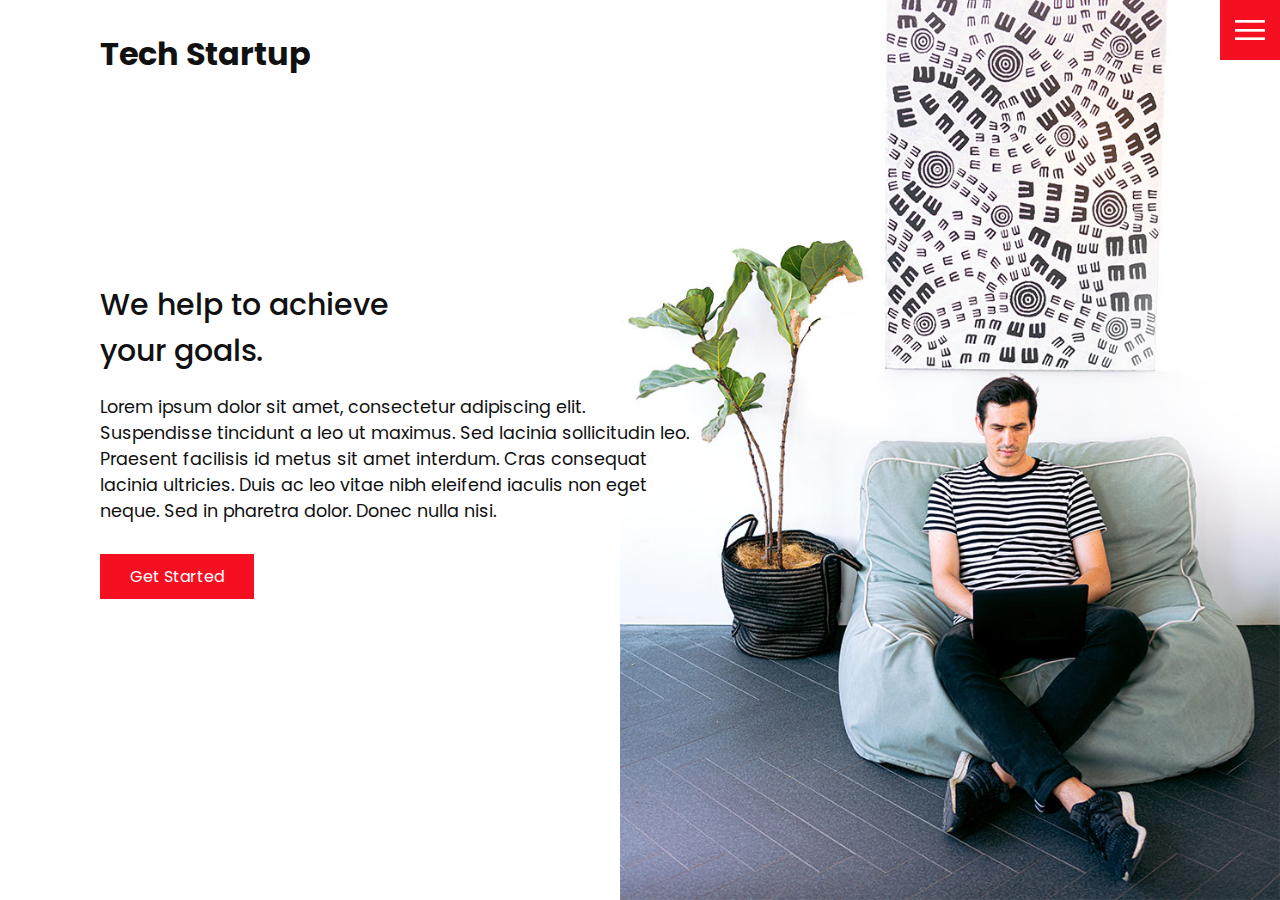
<file: index.html>
<!DOCTYPE html>
<html lang="en">
<head>
    <meta charset="UTF-8">
    <meta http-equiv="X-UA-Compatible" content="IE=edge">
    <meta name="viewport" content="width=device-width, initial-scale=1.0">
    <link rel="stylesheet" href="css/style.css">
    <title>Startup Landing Page</title>
</head>
<body>
    <header>
        <div class="logo">Tech Startup</div>
        <div class="toggle"></div>
        <div class="navigation">
            <ul>
                <li><a href="index.html">Home</a></li>
                <li><a href="services.html">Services</a></li>
                <li><a href="work.html">Work</a></li>
                <li><a href="contact.html">Contact</a></li>
            </ul>
            <div class="social-bar">
                <ul>
                    <li>
                        <a href="https://facebook.com">
                            <img src="images/facebook.png" target="_blank" alt="">
                        </a>
                    </li>
                    <li>
                        <a href="https://twitter.com">
                            <img src="images/twitter.png" target="_blank" alt="">
                        </a>
                    </li>
                    <li>
                        <a href="https://instagram.com">
                            <img src="images/instagram.png" target="_blank" alt="">
                        </a>
                    </li>
                </ul>
                <a href="mailto:demilade.oyedele@gmail.com" class="email-icon">
                    <img src="images/email.png" alt="">
                </a>
            </div>
        </div>
    </header>

    <section class="home">
        <img src="images/home-img.jpeg" class="home-img" alt="">
        <div class="home-content">
            <h1>We help to achieve <br> your goals.</h1>
            <p>
                Lorem ipsum dolor sit amet, consectetur adipiscing elit. 
                Suspendisse tincidunt a leo ut maximus. Sed lacinia sollicitudin leo. 
                Praesent facilisis id metus sit amet interdum. Cras consequat lacinia 
                ultricies. Duis ac leo vitae nibh eleifend iaculis non eget neque. 
                Sed in pharetra dolor. Donec nulla nisi.</p>
            <a href="contact.html" class="btn">Get Started</a>
        </div>
    </section>

    <script src="js/script.js"></script>
</body>
</html>
</file>
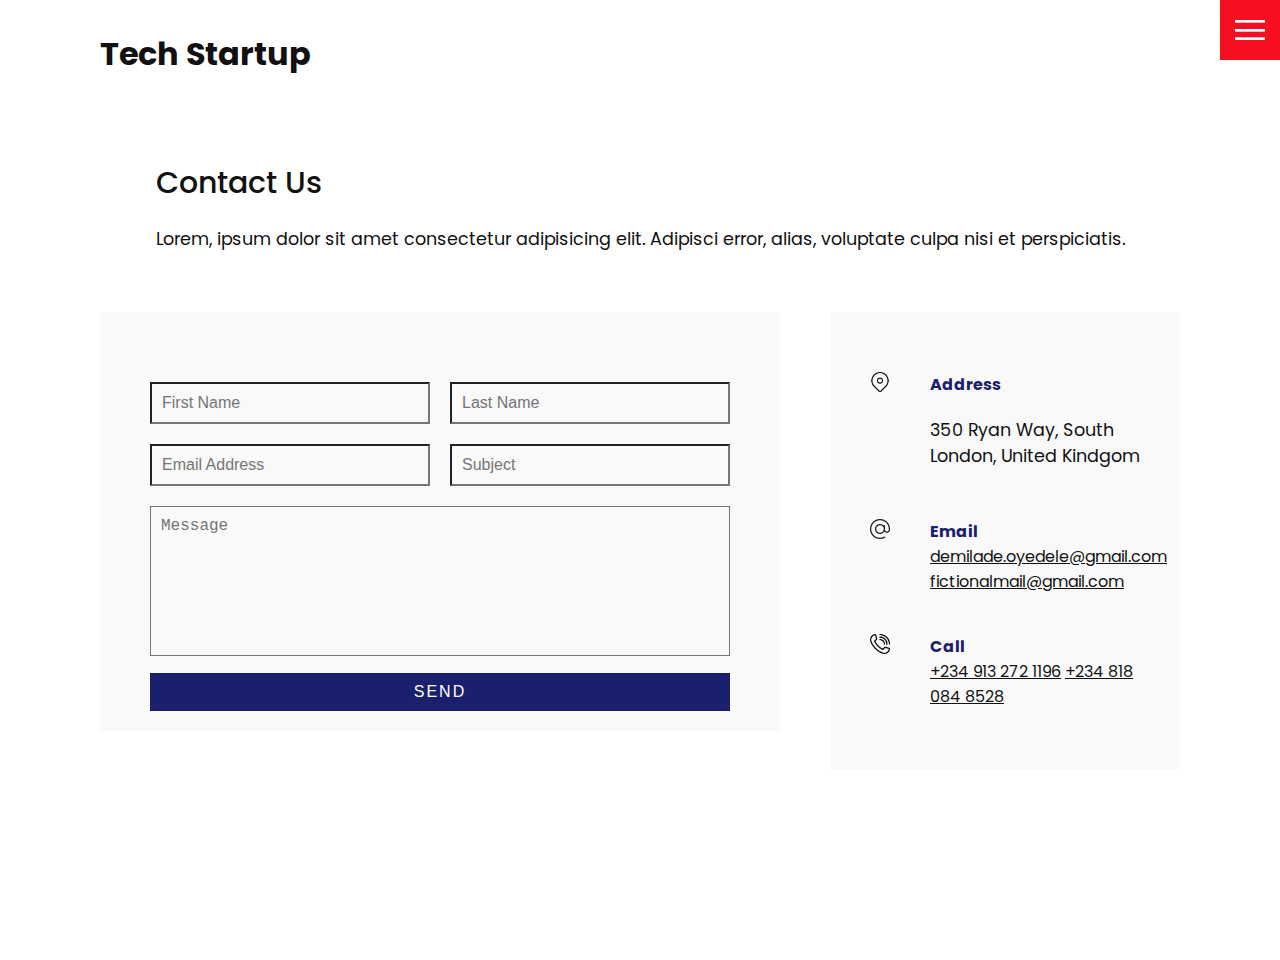
<file: contact.html>
<!DOCTYPE html>
<html lang="en">
<head>
    <meta charset="UTF-8">
    <meta http-equiv="X-UA-Compatible" content="IE=edge">
    <meta name="viewport" content="width=device-width, initial-scale=1.0">
    <link rel="stylesheet" href="css/style.css">
    <title>Startup Landing Page</title>
</head>
<body>
    <header>
        <div class="logo">Tech Startup</div>
        <div class="toggle"></div>
        <div class="navigation">
            <ul>
                <li><a href="index.html">Home</a></li>
                <li><a href="services.html">Services</a></li>
                <li><a href="work.html">Work</a></li>
                <li><a href="contact.html">Contact</a></li>
            </ul>
            <div class="social-bar">
                <ul>
                    <li>
                        <a href="https://facebook.com">
                            <img src="images/facebook.png" target="_blank" alt="">
                        </a>
                    </li>
                    <li>
                        <a href="https://twitter.com">
                            <img src="images/twitter.png" target="_blank" alt="">
                        </a>
                    </li>
                    <li>
                        <a href="https://instagram.com">
                            <img src="images/instagram.png" target="_blank" alt="">
                        </a>
                    </li>
                </ul>
                <a href="mailto:demilade.oyedele@gmail.com" class="email-icon">
                    <img src="images/email.png" alt="">
                </a>
            </div>
        </div>
    </header>

    <section>
        <div class="title">
            <h1>Contact Us</h1>
            <p>Lorem, ipsum dolor sit amet consectetur adipisicing elit. 
                Adipisci error, alias, voluptate culpa nisi et perspiciatis.
            </p>
        </div>

        <div class="contact">
            <div class="contact-form">
                <form>
                    <div class="row">
                        <div class="input50">
                            <input type="text" placeholder="First Name" />
                        </div>
                        <div class="input50">
                            <input type="text" placeholder="Last Name" />
                        </div>
                    </div>
                    <div class="row">
                        <div class="input50">
                            <input type="text" placeholder="Email Address" />
                        </div>
                        <div class="input50">
                            <input type="text" placeholder="Subject" />
                        </div>
                    </div>
                    <div class="row">
                        <div class="input100">
                            <textarea placeholder="Message"></textarea>
                        </div>
                    </div>
                    <div class="row">
                        <div class="input100">
                            <input type="submit" value="Send" />
                        </div>
                    </div>
                </form>
            </div>
            <div class="contact-info">
                <div class="info-box">
                    <img src="images/address.png" class="contact-icon" alt="">
                    <div class="details">
                        <h4>Address</h4>
                        <p>350 Ryan Way, South London, United Kindgom</p>
                    </div>
                </div>
                <div class="info-box">
                    <img src="images/email.png" class="contact-icon" alt="">
                    <div class="details">
                        <h4>Email</h4>
                        <a href="mailto:demilade.oyedele@gmail.com" target="_blank">demilade.oyedele@gmail.com</a>
                        <a href="mailto:fictionalmail@gmail.com" target="_blank">fictionalmail@gmail.com</a>
                    </div>
                </div>
                <div class="info-box">
                    <img src="images/call.png" class="contact-icon" alt="">
                    <div class="details">
                        <h4>Call</h4>
                        <a href="tel:+2349132721196">+234 913 272 1196</a>
                        <a href="tel:+2348180848528">+234 818 084 8528</a>
                    </div>
                </div>
            </div>
        </div>
    </section>

    <script src="js/script.js"></script>
</body>
</html>
</file>
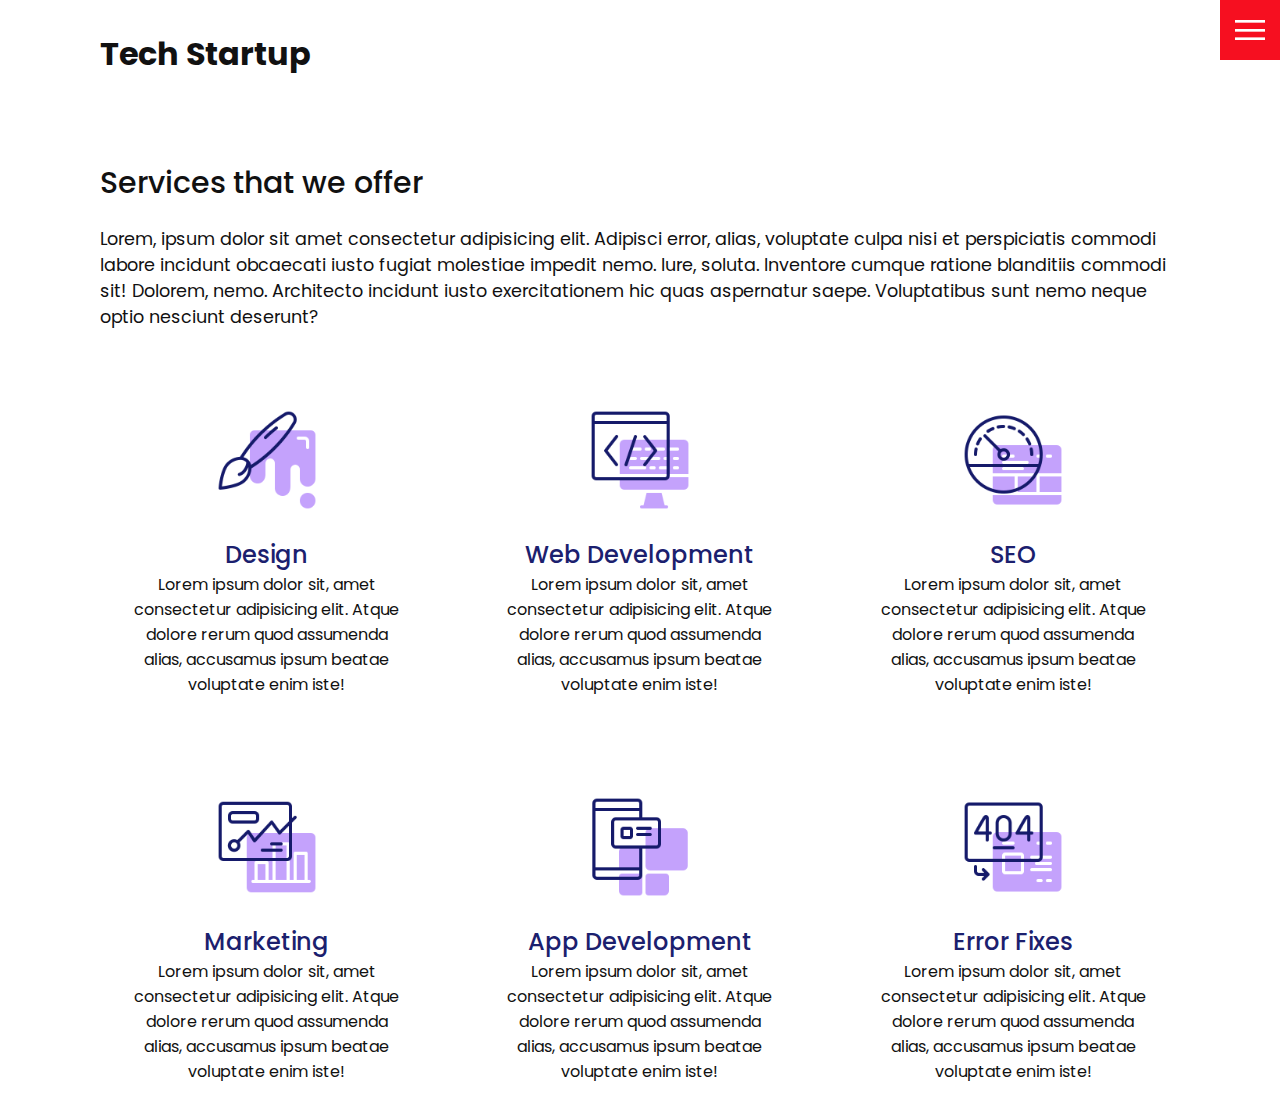
<file: services.html>
<!DOCTYPE html>
<html lang="en">
<head>
    <meta charset="UTF-8">
    <meta http-equiv="X-UA-Compatible" content="IE=edge">
    <meta name="viewport" content="width=device-width, initial-scale=1.0">
    <link rel="stylesheet" href="css/style.css">
    <title>Startup Landing Page</title>
</head>
<body>
    <header>
        <div class="logo">Tech Startup</div>
        <div class="toggle"></div>
        <div class="navigation">
            <ul>
                <li><a href="index.html">Home</a></li>
                <li><a href="services.html">Services</a></li>
                <li><a href="work.html">Work</a></li>
                <li><a href="contact.html">Contact</a></li>
            </ul>
            <div class="social-bar">
                <ul>
                    <li>
                        <a href="https://facebook.com">
                            <img src="images/facebook.png" target="_blank" alt="">
                        </a>
                    </li>
                    <li>
                        <a href="https://twitter.com">
                            <img src="images/twitter.png" target="_blank" alt="">
                        </a>
                    </li>
                    <li>
                        <a href="https://instagram.com">
                            <img src="images/instagram.png" target="_blank" alt="">
                        </a>
                    </li>
                </ul>
                <a href="mailto:demilade.oyedele@gmail.com" class="email-icon">
                    <img src="images/email.png" alt="">
                </a>
            </div>
        </div>
    </header>

    <section>
        <div class="title">
            <h1>Services that we offer</h1>
            <p>Lorem, ipsum dolor sit amet consectetur adipisicing elit. 
                Adipisci error, alias, voluptate culpa nisi et perspiciatis 
                commodi labore incidunt obcaecati iusto fugiat molestiae impedit 
                nemo. Iure, soluta. Inventore cumque ratione blanditiis commodi sit! 
                Dolorem, nemo. Architecto incidunt iusto exercitationem hic quas 
                aspernatur saepe. Voluptatibus sunt nemo neque optio nesciunt deserunt?
            </p>
        </div>

        <div class="services">
            <div class="service">
                <div class="icon">
                    <img src="images/001.png" alt="">
                </div>
                <h2>Design</h2>
                Lorem ipsum dolor sit, amet consectetur adipisicing elit. Atque dolore 
                rerum quod assumenda alias, accusamus ipsum beatae voluptate enim iste!
            </div>
            <div class="service">
                <div class="icon">
                    <img src="images/002.png" alt="">
                </div>
                <h2>Web Development</h2>
                Lorem ipsum dolor sit, amet consectetur adipisicing elit. Atque dolore 
                rerum quod assumenda alias, accusamus ipsum beatae voluptate enim iste!
            </div>
            <div class="service">
                <div class="icon">
                    <img src="images/003.png" alt="">
                </div>
                <h2>SEO</h2>
                Lorem ipsum dolor sit, amet consectetur adipisicing elit. Atque dolore 
                rerum quod assumenda alias, accusamus ipsum beatae voluptate enim iste!
            </div>
            <div class="service">
                <div class="icon">
                    <img src="images/004.png" alt="">
                </div>
                <h2>Marketing</h2>
                Lorem ipsum dolor sit, amet consectetur adipisicing elit. Atque dolore 
                rerum quod assumenda alias, accusamus ipsum beatae voluptate enim iste!
            </div>
            <div class="service">
                <div class="icon">
                    <img src="images/005.png" alt="">
                </div>
                <h2>App Development</h2>
                Lorem ipsum dolor sit, amet consectetur adipisicing elit. Atque dolore 
                rerum quod assumenda alias, accusamus ipsum beatae voluptate enim iste!
            </div>
            <div class="service">
                <div class="icon">
                    <img src="images/006.png" alt="">
                </div>
                <h2>Error Fixes</h2>
                Lorem ipsum dolor sit, amet consectetur adipisicing elit. Atque dolore 
                rerum quod assumenda alias, accusamus ipsum beatae voluptate enim iste!
            </div>
        </div>
    </section>
    
    <script src="js/script.js"></script>
</body>
</html>
</file>
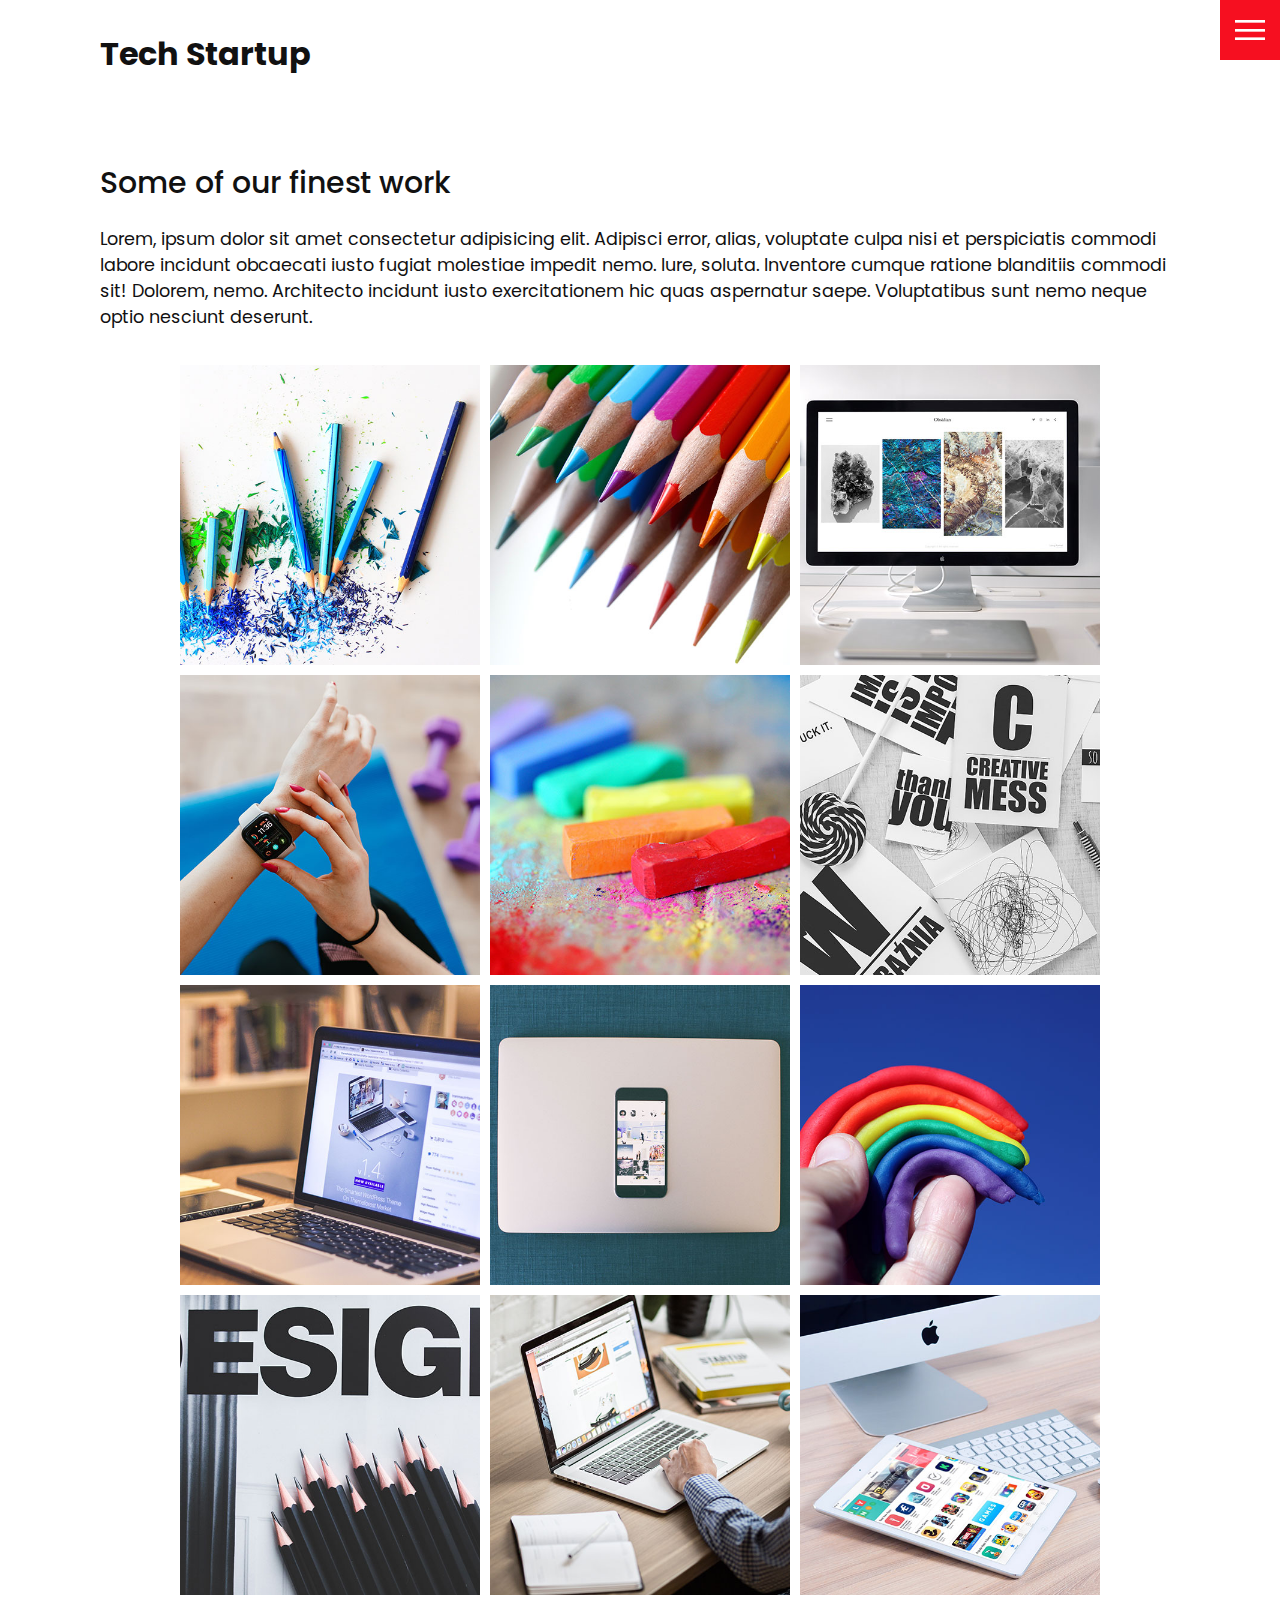
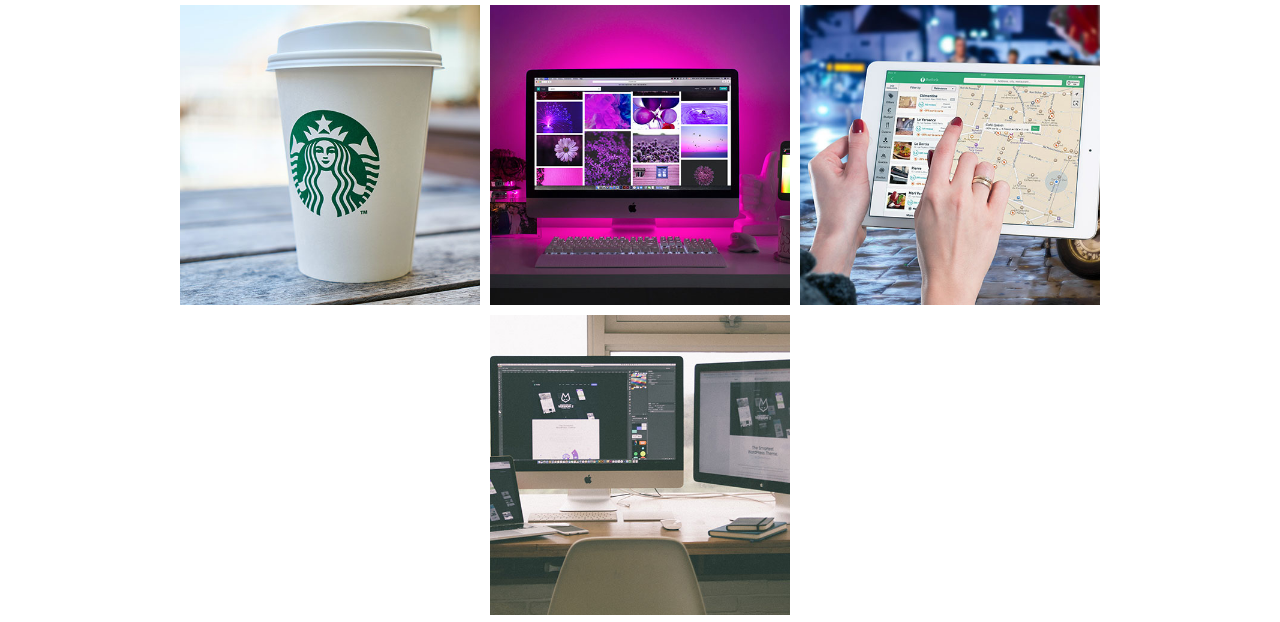
<file: work.html>
<!DOCTYPE html>
<html lang="en">
<head>
    <meta charset="UTF-8">
    <meta http-equiv="X-UA-Compatible" content="IE=edge">
    <meta name="viewport" content="width=device-width, initial-scale=1.0">
    <link rel="stylesheet" href="css/style.css">
    <title>Startup Landing Page</title>
</head>
<body>
    <header>
        <div class="logo">Tech Startup</div>
        <div class="toggle"></div>
        <div class="navigation">
            <ul>
                <li><a href="index.html">Home</a></li>
                <li><a href="services.html">Services</a></li>
                <li><a href="work.html">Work</a></li>
                <li><a href="contact.html">Contact</a></li>
            </ul>
            <div class="social-bar">
                <ul>
                    <li>
                        <a href="https://facebook.com">
                            <img src="images/facebook.png" target="_blank" alt="">
                        </a>
                    </li>
                    <li>
                        <a href="https://twitter.com">
                            <img src="images/twitter.png" target="_blank" alt="">
                        </a>
                    </li>
                    <li>
                        <a href="https://instagram.com">
                            <img src="images/instagram.png" target="_blank" alt="">
                        </a>
                    </li>
                </ul>
                <a href="mailto:demilade.oyedele@gmail.com" class="email-icon">
                    <img src="images/email.png" alt="">
                </a>
            </div>
        </div>
    </header>

    <section>
        <div class="title">
            <h1>Some of our finest work</h1>
            <p>Lorem, ipsum dolor sit amet consectetur adipisicing elit. 
                Adipisci error, alias, voluptate culpa nisi et perspiciatis 
                commodi labore incidunt obcaecati iusto fugiat molestiae impedit 
                nemo. Iure, soluta. Inventore cumque ratione blanditiis commodi sit! 
                Dolorem, nemo. Architecto incidunt iusto exercitationem hic quas 
                aspernatur saepe. Voluptatibus sunt nemo neque optio nesciunt deserunt.
            </p>
        </div>

        <div class="portfolio">
            <div class="item">
                <img src="images/portfolio-item1.jpeg" alt="">
                <div class="action">
                    <a href="#">Launch</a>
                </div>
            </div>
            <div class="item">
                <img src="images/portfolio-item2.jpeg" alt="">
                <div class="action">
                    <a href="#">Launch</a>
                </div>
            </div>
            <div class="item">
                <img src="images/portfolio-item3.jpeg" alt="">
                <div class="action">
                    <a href="#">Launch</a>
                </div>
            </div>
            <div class="item">
                <img src="images/portfolio-item4.jpeg" alt="">
                <div class="action">
                    <a href="#">Launch</a>
                </div>
            </div>
            <div class="item">
                <img src="images/portfolio-item5.jpeg" alt="">
                <div class="action">
                    <a href="#">Launch</a>
                </div>
            </div>
            <div class="item">
                <img src="images/portfolio-item6.jpeg" alt="">
                <div class="action">
                    <a href="#">Launch</a>
                </div>
            </div>
            <div class="item">
                <img src="images/portfolio-item7.jpeg" alt="">
                <div class="action">
                    <a href="#">Launch</a>
                </div>
            </div>
            <div class="item">
                <img src="images/portfolio-item8.jpeg" alt="">
                <div class="action">
                    <a href="#">Launch</a>
                </div>
            </div>
            <div class="item">
                <img src="images/portfolio-item9.jpeg" alt="">
                <div class="action">
                    <a href="#">Launch</a>
                </div>
            </div>
            <div class="item">
                <img src="images/portfolio-item10.jpeg" alt="">
                <div class="action">
                    <a href="#">Launch</a>
                </div>
            </div>
            <div class="item">
                <img src="images/portfolio-item11.jpeg" alt="">
                <div class="action">
                    <a href="#">Launch</a>
                </div>
            </div>
            <div class="item">
                <img src="images/portfolio-item12.jpeg" alt="">
                <div class="action">
                    <a href="#">Launch</a>
                </div>
            </div>
            <div class="item">
                <img src="images/portfolio-item13.jpeg" alt="">
                <div class="action">
                    <a href="#">Launch</a>
                </div>
            </div>
            <div class="item">
                <img src="images/portfolio-item14.jpeg" alt="">
                <div class="action">
                    <a href="#">Launch</a>
                </div>
            </div>
            <div class="item">
                <img src="images/portfolio-item15.jpeg" alt="">
                <div class="action">
                    <a href="#">Launch</a>
                </div>
            </div>
            <div class="item">
                <img src="images/portfolio-item16.jpeg" alt="">
                <div class="action">
                    <a href="#">Launch</a>
                </div>
            </div>
        </div>
    </section>

    <script src="js/script.js"></script>
</body>
</html>
</file>
<file: css/style.css>
@import url('https://fonts.googleapis.com/css?family=Poppins:200,300,400,500,600,700,800,900&display=swap');

:root {
    --primary-color: #f60f20;
    --secondary-color: #1b206e;
}

/* BASE STYLES */
* {
    box-sizing: border-box;
    margin: 0;
    padding: 0;
}

html, body {
    font-family: 'Poppins', sans-serif;
    color: #111;
}

h1 {
    font-size: 30px;
    font-weight: 500;
}

p {
    margin: 20px 0 10px;
    font-size: 1.1rem;
}

section {
    display: flex;
    flex-direction: column;
    height: 100vh;
    align-items: center;
    padding: 100px;
    margin-top: 60px;
}

section.home {
    flex-direction: row;
    margin-top: 0;
}

/* BUTTON */
.btn {
    cursor: pointer;
    display: inline-block;
    background: var(--primary-color);
    color: #fff;
    text-decoration: none;
    padding: 10px 30px;
    margin: 20px 0;
    border: 0;
}

.btn:hover {
    transform: scale(0.95);
}

.logo {
    position: absolute;
    top: 30px;
    left: 100px;
    font-size: 2rem;
    font-weight: 700;
    z-index: 20;
}

/* TOGGLE MENU */
.toggle {
    position: fixed;
    top: 0;
    right: 0;
    width: 60px;
    height: 60px;
    background: var(--primary-color) url(../images/menu.png);
    background-size: 30px;
    background-position: center;
    background-repeat: no-repeat;
    z-index: 20;
    cursor: pointer;
}

.toggle.active {
    background: var(--primary-color) url(../images/close.png);
    background-size: 25px;
    background-position: center;
    background-repeat: no-repeat;
}

/* NAVIGATION MENU */
.navigation {
    position: fixed;
    top: 0;
    left: 100%;
    width: 100%;
    height: 100%;
    background-color: #fff;
    z-index: 15;
    display: flex;
    justify-content: center;
    align-items: center;
}

.navigation.active {
    left: 0;
}

.navigation ul {
    position: relative;
}

.navigation ul li {
    position: relative;
    list-style: none;
    text-align: center;
}

.navigation ul li a {
    font-size: 2.2rem;
    color: #111;
    text-decoration: none;
    font-weight: 300;
}

.navigation ul li a:hover {
    color: var(--primary-color);
}

.navigation .social-bar {
    position: absolute;
    top: 0;
    left: 0;
    width: 60px;
    height: 100%;
    display: flex;
    justify-content: center;
    align-items: center;
}

.navigation .social-bar a {
    display: inline-block;
    transform: scale(0.5);
}

.navigation .email-icon {
    position: absolute;
    bottom: 20px;
    transform: scale(0.5);
}

/* HOMEPAGE */
.home-content {
    position: relative;
    z-index: 10;
    max-width: 600px;
}

.home-img {
    position: absolute;
    bottom: 0;
    right: 0;
    height: 110%;
}

/* SERVICES PAGE */
.services {
    margin-top: 40px;
    display: grid;
    grid-template-columns: repeat(3, 1fr);
    gap: 40px;
    text-align: center;
}

.services .service {
    padding: 30px;
}

.services .service:hover {
    box-shadow: 0 10px 30px rgba(0, 0, 0, 0.1);
}

.services .service h2 {
    font-size: 24px;
    font-weight: 500;
    margin-top: 20px;
    color: var(--secondary-color);
}

.services .service .icon img {
    max-width: 100px;
}

/* WORK PAGE */
.portfolio {
    display: flex;
    flex-wrap: wrap;
    justify-content: center;
    margin-top: 20px;
}

.portfolio .item {
    position: relative;
    width: 300px;
    height: 300px;
    margin: 5px;
}

.portfolio .item img {
    width: 100%;
    height: 100%;
}

.portfolio .item .action {
    position: absolute;
    top: 0;
    left: 0;
    width: 100%;
    height: 100%;
    background: rgba(0, 0, 0, 0.8);
    display: flex;
    justify-content: center;
    align-items: center;
    opacity: 0;
    transition: 0.5;
}

.portfolio .item:hover .action {
    opacity: 1;
}

.portfolio .item .action a {
    display: inline-block;
    color: #fff;
    text-decoration: none;
    border: 1px solid #fff;
    padding: 5px 15px;
}

/* CONTACT PAGE */
.contact {
    position: relative;
    width: 100%;
    margin-top: 50px;
    display: flex;
    justify-content: space-between;
    align-items: flex-start;
}

.contact-form {
    position: relative;
    background: #f9f9f9;
    width: calc(100% - 400px);
    padding: 60px 40px 20px;
}

.contact-form form {
    width: 100%;
}

.contact-form .row {
    width: 100%;
    display: flex;
}

.contact-form .input50 {
    width: 50%;
    margin: 0 10px;
}

.contact-form .input100 {
    width: 100%;
    margin: 0 10px;
}

.contact-form .row input, .contact-form .row textarea {
    position: relative;
    border: 1px solide rgba(0, 0, 0, 0.2);
    color: #111;
    background: transparent;
    width: 100%;
    padding: 10px;
    outline: none;
    font-size: 16px;
    font-weight: 300;
    margin: 10px 0;
    resize: none;
}

.contact-form .row textarea {
    height: 150px;
}

.contact-form .row input[type='submit'] {
    background-color: var(--secondary-color);
    color: #fff;
    margin: 0;
    text-transform: uppercase;
    letter-spacing: 2px;
    font-weight: 300;
    border: 0;
    cursor: pointer;
}

.contact-info {
    width: 350px;
    background: #f9f9f9;
    padding: 60px 40px 20px;
}

.contact-info .info-box {
    display: flex;
    align-items: flex-start;
    margin-bottom: 40px;
}

.contact-info .info-box .contact-icon {
    width: 20px;
    margin-right: 40px;
}

.contact-info .info-box .details h4 {
    color: var(--secondary-color);
}

.contact-info .info-box .details p,
.contact-info .info-box .details a {
    color: #111;
}

/* MEDIA QUERIES */
@media(max-width: 1068px) {
    .home-img {
        display: none;
    }

    .logo {
        top: 10px;
        left: 40px;
        font-size: 1.5rem;
    }

    section {
        padding: 100px 40px;
    }

    .navigation ul li a {
        font-size: 2rem;
    }

    .services {
        grid-template-columns: repeat(2, 1fr);
    }

    .contact {
        flex-direction: column;
    }

    .contact-form {
        width: 100%;
        padding: 30px 30px 20px;
    }

    .contact-form .row {
        flex-direction: column;
    }

    .contact-form .input50, 
    .contact-form .input100 {
        width: 100%;
        margin: 0;
    }

    .contact-info {
        width: 100%;
        margin-top: 20px;
        padding: 30px 30px 20px;
    }
}

@media(max-width: 768px) {
    .services {
        grid-template-columns: 1fr;
    }

    .services .service {
        box-shadow: 0 10px 30px rgba(0, 0, 0, 0.1);
    }
}
</file>
